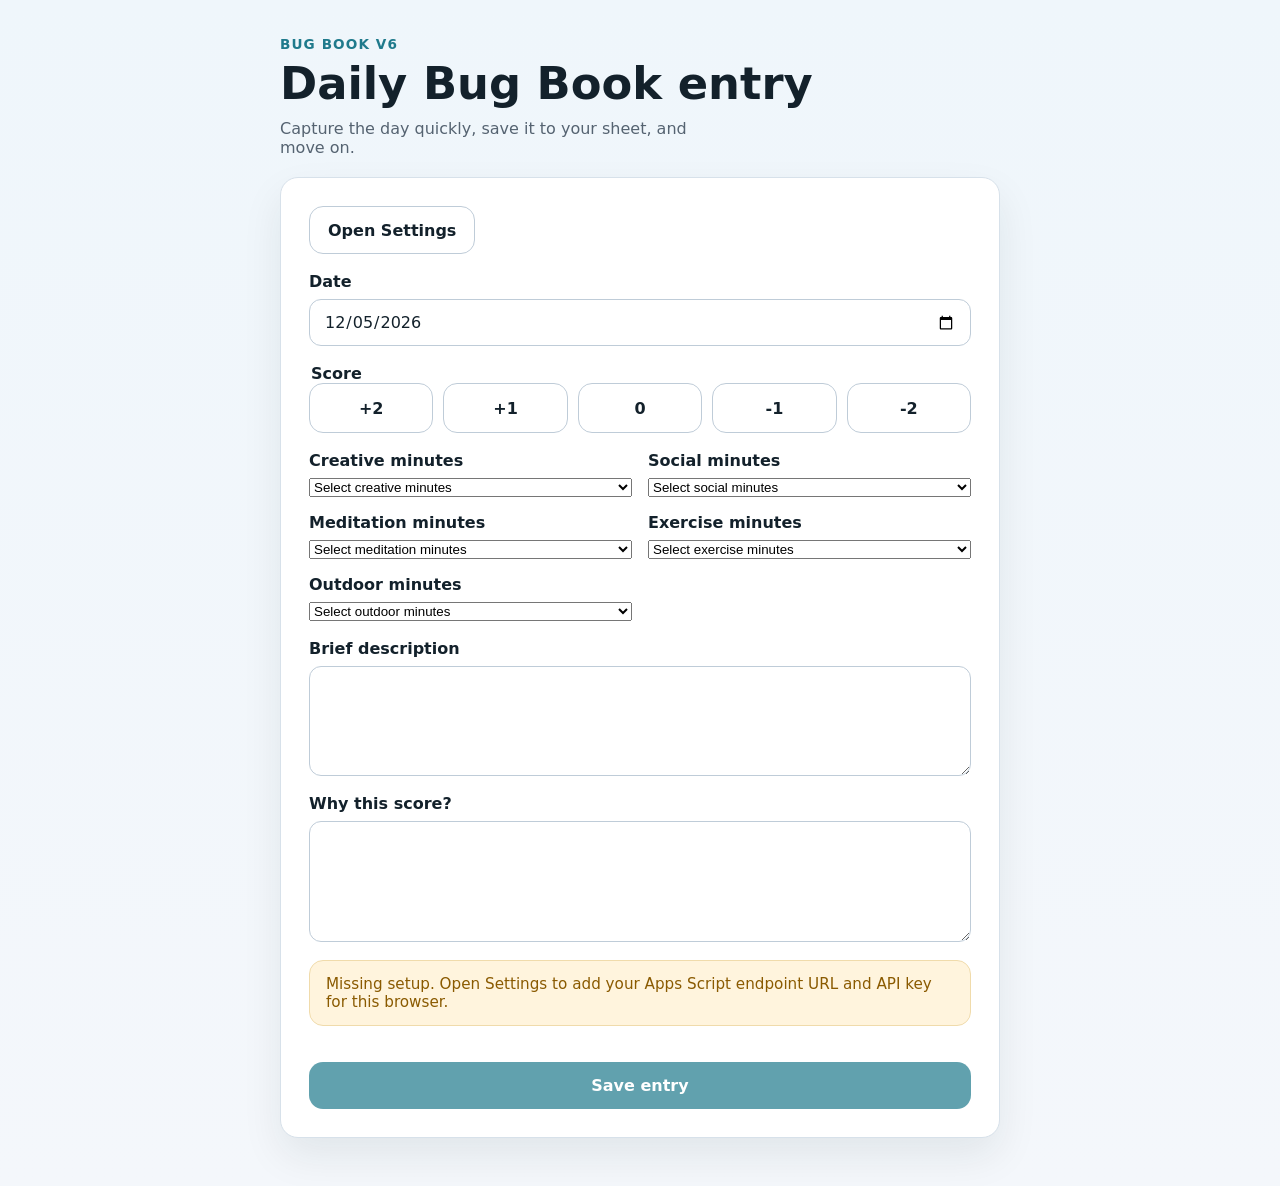
<file: index.html>
<!DOCTYPE html>
<html lang="en">
  <head>
    <meta charset="UTF-8" />
    <meta name="viewport" content="width=device-width, initial-scale=1.0" />
    <meta name="theme-color" content="#1f7a8c" />
    <meta
      name="description"
      content="Bug Book is a lightweight personal journal for recording daily scores, hours, and notes."
    />
    <link rel="manifest" href="./manifest.webmanifest" />
    <link rel="icon" href="./icons/icon.svg" type="image/svg+xml" />
    <link rel="apple-touch-icon" href="./icons/icon-192.svg" />
    <link rel="stylesheet" href="./styles.css" />
    <title>Bug Book</title>
  </head>
  <body>
    <main class="app-shell">
      <section class="hero">
        <p class="eyebrow">Bug Book v6</p>
        <h1>Daily Bug Book entry</h1>
        <p class="hero-copy">
          Capture the day quickly, save it to your sheet, and move on.
        </p>
      </section>

      <section class="card">
        <div class="card-actions">
          <a class="button-link button-secondary" href="./settings.html">
            Open Settings
          </a>
        </div>

        <form id="entry-form" novalidate>
          <div class="field">
            <label for="entry-date">Date</label>
            <input id="entry-date" name="entryDate" type="date" required />
          </div>

          <fieldset class="field score-field">
            <legend>Score</legend>
            <div class="score-options" role="radiogroup" aria-label="Score">
              <label class="score-option">
                <input type="radio" name="score" value="2" required />
                <span>+2</span>
              </label>
              <label class="score-option">
                <input type="radio" name="score" value="1" />
                <span>+1</span>
              </label>
              <label class="score-option">
                <input type="radio" name="score" value="0" />
                <span>0</span>
              </label>
              <label class="score-option">
                <input type="radio" name="score" value="-1" />
                <span>-1</span>
              </label>
              <label class="score-option">
                <input type="radio" name="score" value="-2" />
                <span>-2</span>
              </label>
            </div>
          </fieldset>

          <div class="grid-two">
            <div class="field">
              <label for="creative-hours">Creative minutes</label>
              <select
                id="creative-hours"
                name="creativeMinutes"
                required
              >
                <option value="">Select creative minutes</option>
              </select>
            </div>

            <div class="field">
              <label for="social-hours">Social minutes</label>
              <select
                id="social-hours"
                name="socialMinutes"
                required
              >
                <option value="">Select social minutes</option>
              </select>
            </div>

            <div class="field">
              <label for="meditation-minutes">Meditation minutes</label>
              <select
                id="meditation-minutes"
                name="meditationMinutes"
                required
              >
                <option value="">Select meditation minutes</option>
              </select>
            </div>

            <div class="field">
              <label for="exercise-minutes">Exercise minutes</label>
              <select
                id="exercise-minutes"
                name="exerciseMinutes"
                required
              >
                <option value="">Select exercise minutes</option>
              </select>
            </div>

            <div class="field">
              <label for="outdoor-minutes">Outdoor minutes</label>
              <select
                id="outdoor-minutes"
                name="outdoorMinutes"
                required
              >
                <option value="">Select outdoor minutes</option>
              </select>
            </div>
          </div>

          <div class="field">
            <label for="day-description">Brief description</label>
            <textarea
              id="day-description"
              name="dayDescription"
              rows="4"
              maxlength="1000"
              required
            ></textarea>
          </div>

          <div class="field">
            <label for="score-reason">Why this score?</label>
            <textarea
              id="score-reason"
              name="scoreReason"
              rows="5"
              maxlength="1500"
              required
            ></textarea>
          </div>

          <div
            id="status"
            class="status status-neutral"
            role="status"
            aria-live="polite"
            tabindex="-1"
          >
            Missing setup. Open Settings to add your Apps Script endpoint URL and
            API key for this browser.
          </div>

          <button id="submit-button" class="submit-button" type="submit">
            Save entry
          </button>
        </form>
      </section>
    </main>

    <script src="./settings-store.js"></script>
    <script src="./app.js" defer></script>
  </body>
</html>
</file>
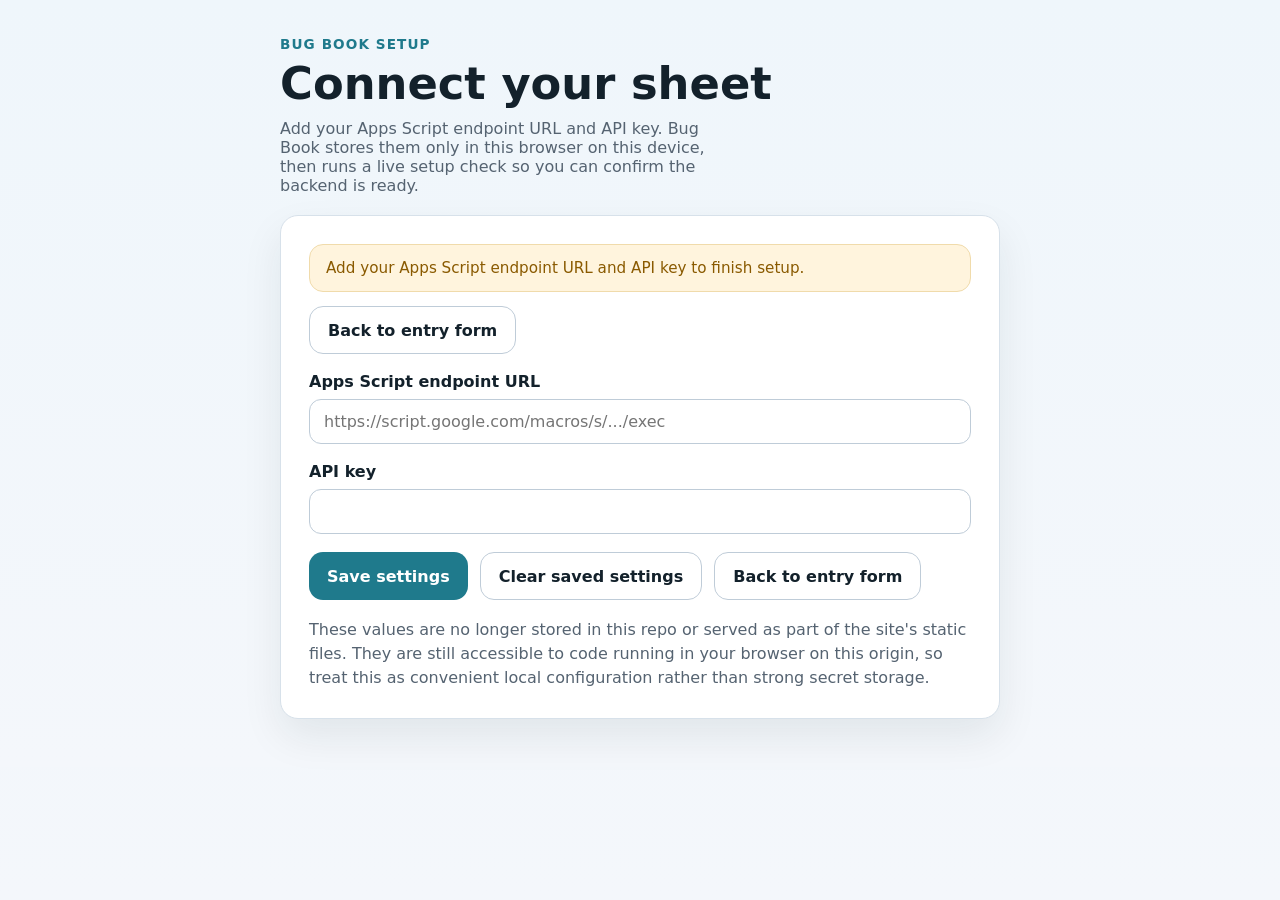
<file: settings.html>
<!DOCTYPE html>
<html lang="en">
  <head>
    <meta charset="UTF-8" />
    <meta name="viewport" content="width=device-width, initial-scale=1.0" />
    <meta name="theme-color" content="#1f7a8c" />
    <meta
      name="description"
      content="Set the Apps Script endpoint URL and API key used by Bug Book on this device."
    />
    <link rel="manifest" href="./manifest.webmanifest" />
    <link rel="icon" href="./icons/icon.svg" type="image/svg+xml" />
    <link rel="apple-touch-icon" href="./icons/icon-192.svg" />
    <link rel="stylesheet" href="./styles.css" />
    <title>Bug Book Settings</title>
  </head>
  <body>
    <main class="app-shell">
      <section class="hero">
        <p class="eyebrow">Bug Book setup</p>
        <h1>Connect your sheet</h1>
        <p class="hero-copy">
          Add your Apps Script endpoint URL and API key. Bug Book stores them
          only in this browser on this device, then runs a live setup check so
          you can confirm the backend is ready.
        </p>
      </section>

      <section class="card">
        <div
          id="settings-status"
          class="status status-neutral"
          role="status"
          aria-live="polite"
          tabindex="-1"
        >
          Add your Apps Script endpoint URL and API key to finish setup.
        </div>

        <div id="settings-status-actions" class="status-actions" hidden>
          <a class="button-link button-secondary" href="./index.html">
            Back to entry form
          </a>
        </div>

        <div id="settings-diagnostics" class="diagnostics" hidden>
          <h2 class="diagnostics-title">Setup check</h2>
          <ul id="settings-diagnostics-list" class="diagnostics-list"></ul>
        </div>

        <form id="settings-form" novalidate>
          <div class="field">
            <label for="endpoint-url">Apps Script endpoint URL</label>
            <input
              id="endpoint-url"
              name="endpointUrl"
              type="url"
              inputmode="url"
              placeholder="https://script.google.com/macros/s/.../exec"
              autocomplete="off"
              required
            />
          </div>

          <div class="field">
            <label for="api-key">API key</label>
            <input
              id="api-key"
              name="apiKey"
              type="password"
              autocomplete="off"
              required
            />
          </div>

          <div class="card-actions">
            <button
              id="save-settings-button"
              class="submit-button"
              type="submit"
            >
              Save settings
            </button>
            <button
              id="clear-settings-button"
              class="button-link button-secondary"
              type="button"
            >
              Clear saved settings
            </button>
            <a class="button-link button-secondary" href="./index.html">
              Back to entry form
            </a>
          </div>
        </form>

        <p class="support-copy">
          These values are no longer stored in this repo or served as part of
          the site's static files. They are still accessible to code running in
          your browser on this origin, so treat this as convenient local
          configuration rather than strong secret storage.
        </p>
      </section>
    </main>

    <script src="./settings-store.js"></script>
    <script src="./settings.js" defer></script>
  </body>
</html>
</file>
<file: styles.css>
:root {
  color-scheme: light;
  --background: #f4f7fb;
  --surface: #ffffff;
  --surface-border: #d7e1ea;
  --text: #13212b;
  --muted: #556371;
  --primary: #1f7a8c;
  --primary-strong: #17606f;
  --success-bg: #e7f8ef;
  --success-text: #0b6b3a;
  --error-bg: #fdeceb;
  --error-text: #a92b2b;
  --warning-bg: #fff4dd;
  --warning-text: #8a5a00;
  --neutral-bg: #eef4f8;
  --neutral-text: #365168;
  --shadow: 0 18px 40px rgba(19, 33, 43, 0.08);
  --radius: 18px;
}

* {
  box-sizing: border-box;
}

html,
body {
  margin: 0;
  min-height: 100%;
  font-family:
    Inter, ui-sans-serif, system-ui, -apple-system, BlinkMacSystemFont,
    "Segoe UI", sans-serif;
  background: linear-gradient(180deg, #eff6fb 0%, var(--background) 100%);
  color: var(--text);
}

body {
  padding: 24px 16px 48px;
}

button,
input,
textarea {
  font: inherit;
}

.app-shell {
  width: min(100%, 720px);
  margin: 0 auto;
}

.hero {
  margin-bottom: 20px;
}

.eyebrow {
  margin: 0 0 8px;
  color: var(--primary);
  font-size: 0.85rem;
  font-weight: 700;
  letter-spacing: 0.08em;
  text-transform: uppercase;
}

.hero h1 {
  margin: 0;
  font-size: clamp(2rem, 6vw, 2.8rem);
  line-height: 1.05;
}

.hero-copy {
  margin: 12px 0 0;
  color: var(--muted);
  max-width: 44ch;
}

.card {
  background: var(--surface);
  border: 1px solid var(--surface-border);
  border-radius: var(--radius);
  box-shadow: var(--shadow);
  padding: 20px;
}

.status {
  margin-bottom: 18px;
  padding: 14px 16px;
  border-radius: 14px;
  border: 1px solid transparent;
  font-size: 0.95rem;
}

.status:focus {
  outline: 3px solid rgba(31, 122, 140, 0.16);
  outline-offset: 2px;
}

.status-neutral {
  background: var(--neutral-bg);
  color: var(--neutral-text);
  border-color: #d9e8f3;
}

.status-success {
  background: var(--success-bg);
  color: var(--success-text);
  border-color: #c1ead0;
}

.status-error {
  background: var(--error-bg);
  color: var(--error-text);
  border-color: #f5c5c0;
}

.status-warning {
  background: var(--warning-bg);
  color: var(--warning-text);
  border-color: #f0dbab;
}

.card-actions {
  display: flex;
  flex-wrap: wrap;
  gap: 12px;
  margin-bottom: 18px;
}

.status-actions {
  display: flex;
  flex-wrap: wrap;
  gap: 12px;
  margin: -4px 0 18px;
}

form {
  display: grid;
  gap: 18px;
}

.field {
  display: grid;
  gap: 8px;
}

label,
legend {
  font-weight: 650;
}

input[type="url"],
input[type="password"],
input[type="date"],
input[type="number"],
textarea {
  width: 100%;
  border: 1px solid #bfccd8;
  border-radius: 12px;
  background: #fff;
  padding: 12px 14px;
  color: inherit;
}

input[type="url"]:focus,
input[type="password"]:focus,
input[type="date"]:focus,
input[type="number"]:focus,
textarea:focus {
  outline: 3px solid rgba(31, 122, 140, 0.16);
  border-color: var(--primary);
}

textarea {
  resize: vertical;
  min-height: 110px;
}

.score-field {
  margin: 0;
  padding: 0;
  border: 0;
}

.score-options {
  display: grid;
  grid-template-columns: repeat(5, minmax(0, 1fr));
  gap: 10px;
}

.score-option {
  position: relative;
  display: block;
}

.score-option input {
  position: absolute;
  opacity: 0;
  pointer-events: none;
}

.score-option span {
  display: flex;
  align-items: center;
  justify-content: center;
  min-height: 50px;
  border: 1px solid #bfccd8;
  border-radius: 14px;
  background: #fff;
  font-weight: 700;
  transition:
    border-color 0.15s ease,
    transform 0.15s ease,
    box-shadow 0.15s ease,
    background 0.15s ease;
}

.score-option input:checked + span {
  border-color: var(--primary);
  background: rgba(31, 122, 140, 0.11);
  box-shadow: inset 0 0 0 1px rgba(31, 122, 140, 0.12);
}

.score-option input:focus-visible + span {
  outline: 3px solid rgba(31, 122, 140, 0.16);
  outline-offset: 1px;
}

.grid-two {
  display: grid;
  gap: 16px;
}

.submit-button {
  border: 0;
  border-radius: 14px;
  padding: 14px 18px;
  background: var(--primary);
  color: #fff;
  font-weight: 700;
  cursor: pointer;
  transition:
    transform 0.15s ease,
    background 0.15s ease,
    opacity 0.15s ease;
}

.submit-button:hover:not(:disabled) {
  transform: translateY(-1px);
  background: var(--primary-strong);
}

.submit-button:disabled {
  opacity: 0.7;
  cursor: not-allowed;
}

.button-link {
  display: inline-flex;
  align-items: center;
  justify-content: center;
  min-height: 48px;
  border-radius: 14px;
  padding: 12px 18px;
  text-decoration: none;
  font-weight: 650;
  cursor: pointer;
  transition:
    transform 0.15s ease,
    border-color 0.15s ease,
    background 0.15s ease,
    color 0.15s ease,
    opacity 0.15s ease;
}

.button-link:hover:not(:disabled) {
  transform: translateY(-1px);
}

.button-secondary {
  border: 1px solid #bfccd8;
  background: #fff;
  color: var(--text);
}

.button-secondary:hover:not(:disabled) {
  border-color: var(--primary);
  color: var(--primary);
}

.button-secondary:disabled {
  opacity: 0.7;
  cursor: not-allowed;
}

.support-copy {
  margin: 0;
  color: var(--muted);
  line-height: 1.5;
}

.diagnostics {
  margin: 0 0 18px;
  padding: 16px;
  border: 1px solid var(--surface-border);
  border-radius: 14px;
  background: #f9fbfd;
}

.diagnostics-title {
  margin: 0 0 12px;
  font-size: 1rem;
}

.diagnostics-list {
  list-style: none;
  margin: 0;
  padding: 0;
  display: grid;
  gap: 10px;
}

.diagnostics-item {
  display: grid;
  gap: 4px;
  padding: 12px 14px;
  border: 1px solid #d7e1ea;
  border-radius: 12px;
  background: #fff;
}

.diagnostics-item-title {
  font-weight: 700;
}

.diagnostics-item-message {
  color: var(--muted);
  line-height: 1.45;
}

.diagnostics-item-success {
  border-color: #c1ead0;
  background: var(--success-bg);
}

.diagnostics-item-success .diagnostics-item-message {
  color: var(--success-text);
}

.diagnostics-item-error {
  border-color: #f5c5c0;
  background: var(--error-bg);
}

.diagnostics-item-error .diagnostics-item-message {
  color: var(--error-text);
}

.diagnostics-item-neutral {
  border-color: #d9e8f3;
  background: var(--neutral-bg);
}

.diagnostics-item-neutral .diagnostics-item-message {
  color: var(--neutral-text);
}

code {
  font-family:
    ui-monospace, SFMono-Regular, SFMono-Regular, Menlo, Consolas, monospace;
  font-size: 0.93em;
}

@media (min-width: 640px) {
  body {
    padding-top: 36px;
  }

  .card {
    padding: 28px;
  }

  .grid-two {
    grid-template-columns: repeat(2, minmax(0, 1fr));
  }
}

@media (max-width: 420px) {
  .score-options {
    grid-template-columns: repeat(3, minmax(0, 1fr));
  }
}
</file>
